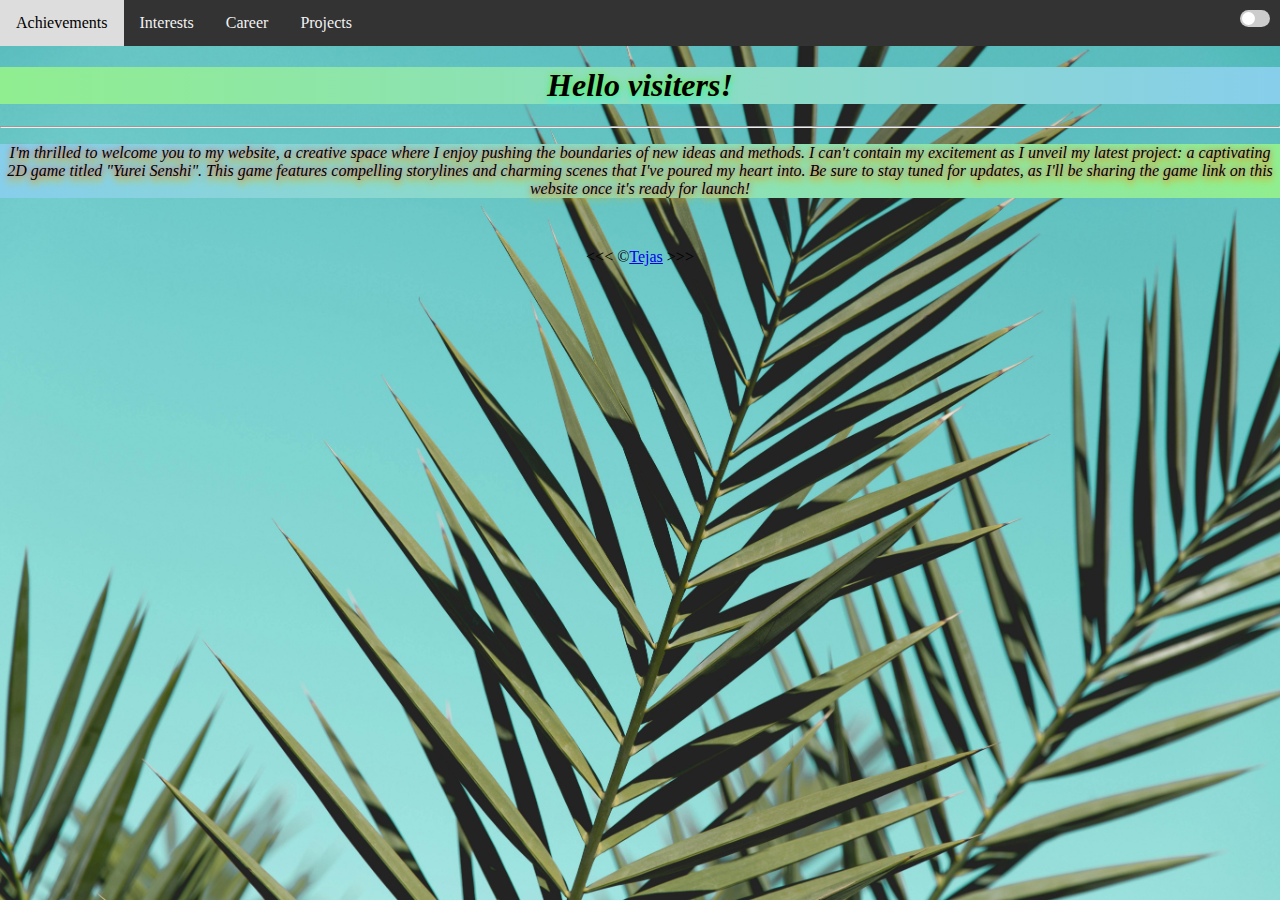
<file: index.html>
<!DOCTYPE html>
<html lang="en">
<head>
  <meta charset="UTF-8">
  <meta name="viewport" content="width=device-width, initial-scale=1.0">
  <meta name="Author" content="Thimmaiah">
  <meta name="description" content="This website is created by Tejas ">
  <title> Tejas </title>
  <link rel="icon" href="Tejas.png" type="image/x-icon">
  <link rel="stylesheet" href="main.css" type="text/css">
</head>
<body id="body">

  <div class="navbar">
    <a href="myachivement.html">Achievements</a>
    <a href="myinterest.html">Interests</a>
    <a href="mycareer.html">Career</a>
    <a href="myproject.html">Projects</a>
    <label class="switch">
      <input type="checkbox" id="darkModeToggle">
      <span class="slider round"></span>
    </label>
  </div>

  <h1 ><center><i>Hello visiters!</i></center> </h1>
  <hr>
     <center><p id="content"><i>I'm thrilled to welcome you to my website, a creative space where I enjoy pushing the boundaries of new ideas and methods. I can't contain my excitement as I unveil my latest project: a captivating 2D game titled "Yurei Senshi". This game features compelling storylines and charming scenes that I've poured my heart into. Be sure to stay tuned for updates, as I'll be sharing the game link on this website once it's ready for launch!</abbr></i></p></center>
      <!--this week got do cekebrate your friends birthday -->        
    <br>
  <p><center>&lt;&lt;&lt;&nbsp;&copy;<a href="aboutme.html">Tejas</a>&nbsp;&gt;&gt;&gt;</center></p>
  <script src="indexj.js"></script>
</body>
</html>
</file>
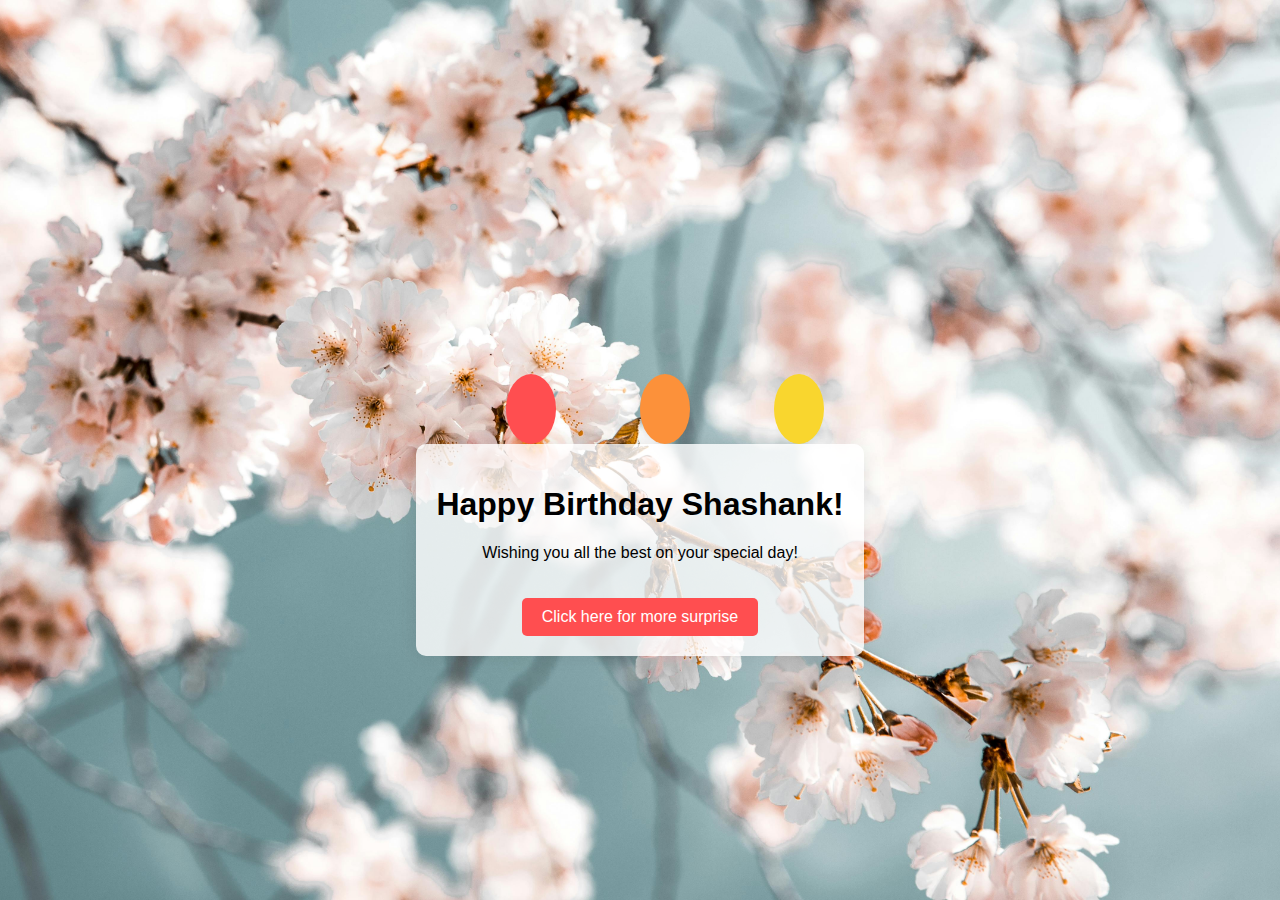
<file: birthdayfile.html>
<!DOCTYPE html>
<html lang="en">
<head>
    <meta charset="UTF-8">
    <meta name="viewport" content="width=device-width, initial-scale=1.0">
    <title>Happy Birthday Shashank!</title>
    <link rel="icon" href="Tejas.png" type="image/x-icon">
    <link rel="stylesheet" href="bithdayfile.css">
</head>
<body>
    <div class="container">
        <div class="balloons">
            <div class="balloon" id="balloon1"></div>
            <div class="balloon" id="balloon2"></div>
            <div class="balloon" id="balloon3"></div>
        </div>
        <div class="message">
            <h1>Happy Birthday Shashank!</h1>
            <p>Wishing you all the best on your special day!</p>
            <button id="surpriseButton">Click here for more surprise</button>
        </div>
    </div> 
    <script src="birthdayfile.js"></script>
</body>
</html>
</file>
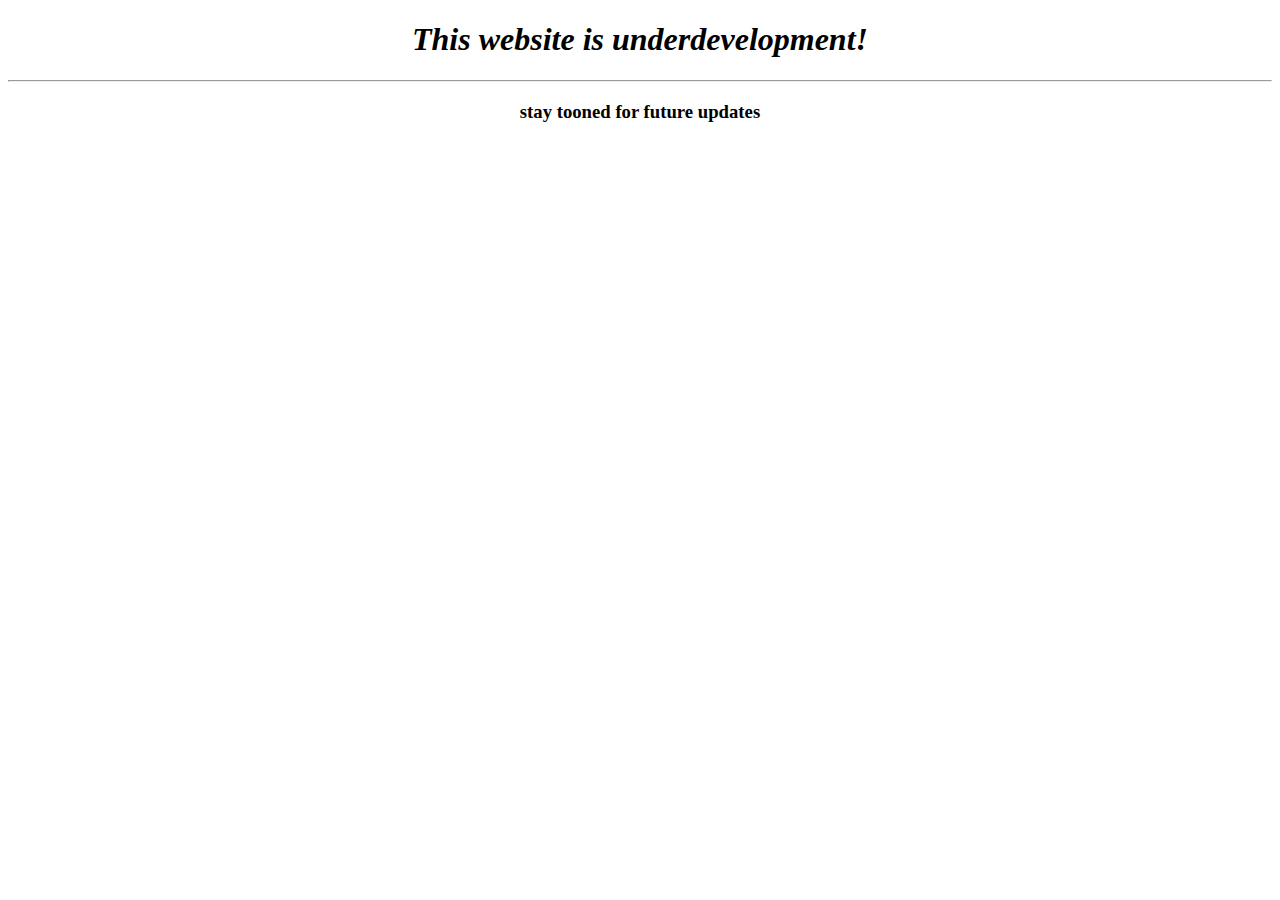
<file: myachivement.html>
<!DOCTYPE html>
<html lang="en">
  <head>
    <meta charset="UTF-8">
    <meta name="Author" content="Thimmaiah">
    <meta name="description" content="This website is created by Tejas ">
    <title> Tejas </title>
    <link rel="icon" href="Tejas.png" type="image/x-icon">
   
   
  </head>
  <body>
    
    <h1><center><i>This website is underdevelopment!</i></center></h1> 
    <hr>
    <h3><center>stay tooned for future updates</center></h3>
  </body>
</html>
</file>
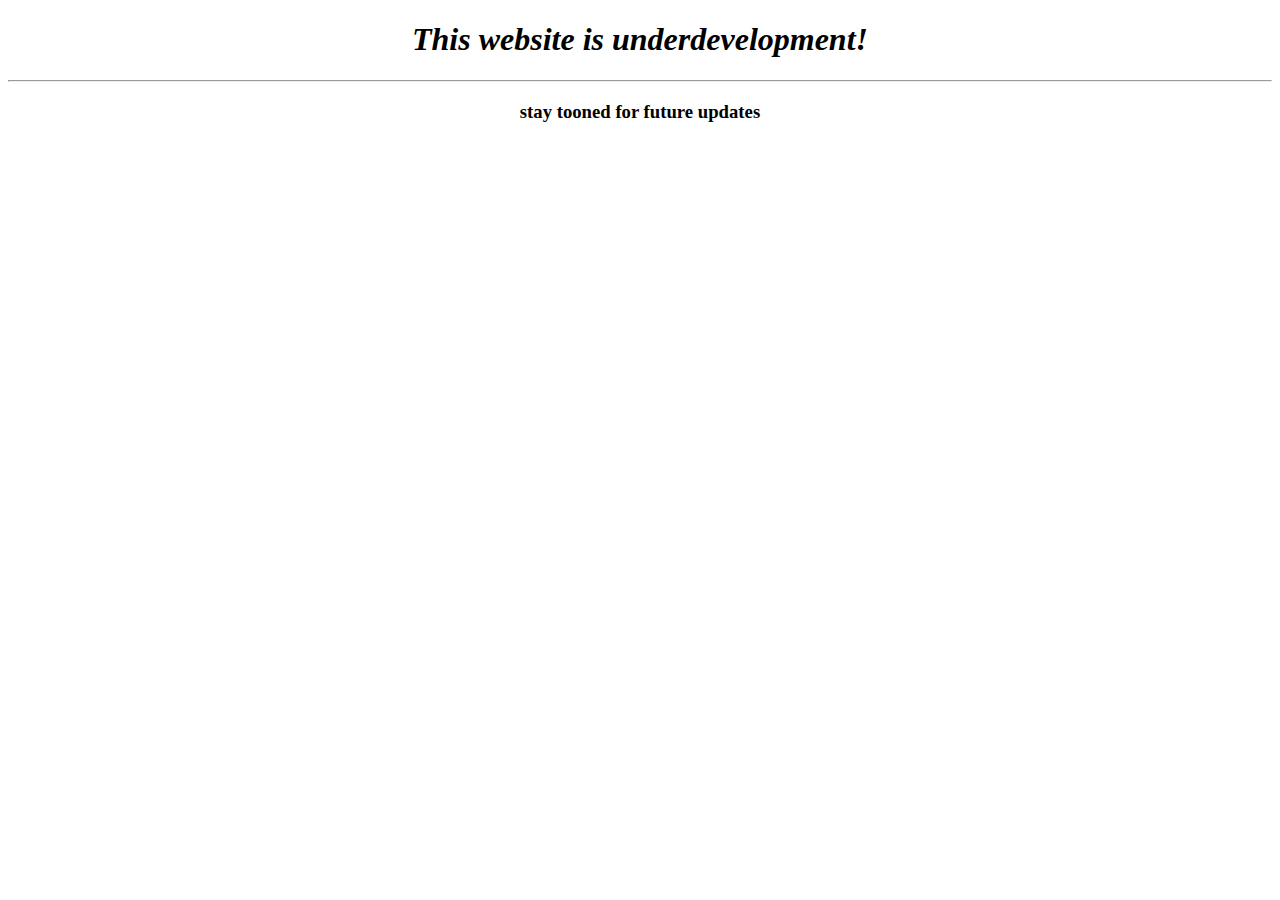
<file: myinterest.html>
<!DOCTYPE html>
<html lang="en">
  <head>
    <meta charset="UTF-8">
    <meta name="Author" content="Thimmaiah">
    <meta name="description" content="This website is created by Tejas ">
    <title> Tejas </title>
    <link rel="icon" href="Tejas.png" type="image/x-icon">

   
  </head>
  <body>
    
    <h1><center><i>This website is underdevelopment!</i></center></h1> 
    <hr>
    <h3><center>stay tooned for future updates</center></h3>
  </body>
</html>
</file>
<file: main.css>
body {
    margin: 0;
    overflow: auto;
    background-image: url(super.jpg);
    background-position: center; 
    background-repeat: no-repeat;
    background-attachment: relative;
    background-size: cover;
}
#home{
    width: 30px;
    height: 30px;
}
h1{
    background:linear-gradient(to left, skyblue, lightgreen); 
    background-repeat: no-repeat;
    background-attachment: fixed;
    text-shadow: 0px 0px 6px rgb(104, 238, 42),0px 6px 6px rgb(68, 238, 241);
}
#content{
    background:linear-gradient(to right, skyblue,lightgreen);
    background-repeat: no-repeat;
    background-attachment: fixed;
    text-shadow: 0px 0px 6px rgb(236, 74, 68),0px 6px 6px rgb(214, 197, 39); 
}
.navbar {
    overflow: hidden;
    background-color: #333;
}

.navbar a {
    float: left;
    display: block;
    color: #f2f2f2;
    text-align: center;
    padding: 14px 16px;
    text-decoration: none;
}

.navbar a:hover {
    background-color: #ddd;
    color: black;
}
/* Existing styles... */

.switch {
    position: absolute;
    top: 10px;
    right: 10px;
    display: inline-block;
    width: 30px; 
    height: 17px;  
  }
  
  .switch input { 
    opacity: 0;
    width: 0;
    height: 0;
  }
  
  .slider {
    position: absolute;
    cursor: pointer;
    top: 0;
    left: 0;
    right: 0;
    bottom: 0;
    background-color: #ccc;
    transition: .4s;
  }
  
  .slider:before {
    position: absolute;
    content: "";
    height: 13px;
    width: 13px;
    left: 2px;
    bottom: 2px;
    background-color: white;
    transition: .4s;
  }
  
  input:checked + .slider {
    background-color: #2196F3;
  }
  
  input:checked + .slider:before {
    transform: translateX(13px);
  }
  
  .slider.round {
    border-radius: 17px;
  }
  
  .slider.round:before {
    border-radius: 50%;
  }
  
  body.dark-mode {
    background-color: #222;
    color: white;
  }
  
  body.dark-mode .navbar {
    background-color: #333;
  }
  
  body.dark-mode .navbar a {
    color: #ddd;
  }
  
  body.dark-mode .navbar a:hover {
    background-color: #444;
  }
  html, body {
    height: 100%;
    position: relative;
  }
  
  body::before {
    content: "";
    position: absolute;
    top: 0;
    right: 0;
    bottom: 0;
    left: 0;
    background: rgba(0, 0, 0, 0);
    transition: background .5s ease-in-out;
    pointer-events: none;
  }
  
  body.dark-mode::before {
    background: rgba(0, 0, 0, 0.7);
  }
</file>
<file: bithdayfile.css>
body {
    margin: 0;
    padding: 0;
    display: flex;
    justify-content: center;
    align-items: center;
    height: 100vh;
    background: linear-gradient(135deg, #ff9a9e 0%, #fad0c4 100%);
    font-family: 'Arial', sans-serif;
    overflow: hidden;
    background-image: url(flowers.jpg); /* If you want to use an image */
    background-size: cover;
    background-position: center;
}

.container {
    text-align: center;
}

.message {
    background: rgba(255, 255, 255, 0.8);
    padding: 20px;
    border-radius: 10px;
    box-shadow: 0 0 20px rgba(0, 0, 0, 0.1);
}

.balloons {
    position: relative;
    height: 200px;
}

.balloon {
    width: 50px;
    height: 70px;
    background-color: #ff4e50;
    border-radius: 50%;
    position: absolute;
    bottom: 0;
    animation: float 4s ease-in-out infinite;
}

#balloon1 {
    left: 20%;
    animation-delay: 0s;
}

#balloon2 {
    left: 50%;
    animation-delay: 1s;
    background-color: #fc913a;
}

#balloon3 {
    left: 80%;
    animation-delay: 2s;
    background-color: #f9d62e;
}

@keyframes float {
    0% {
        transform: translateY(0);
    }
    50% {
        transform: translateY(-200px);
    }
    100% {
        transform: translateY(0);
    }
}

button {
    margin-top: 20px;
    padding: 10px 20px;
    font-size: 16px;
    background-color: #ff4e50;
    color: white;
    border: none;
    border-radius: 5px;
    cursor: pointer;
    transition: background-color 0.3s;
}

button:hover {
    background-color: #fc913a;
}

#fireworks-container {
    position: absolute;
    top: 0;
    left: 0;
    width: 100%;
    height: 100%;
    pointer-events: none;
}

.hidden {
    display: none;
}
</file>
